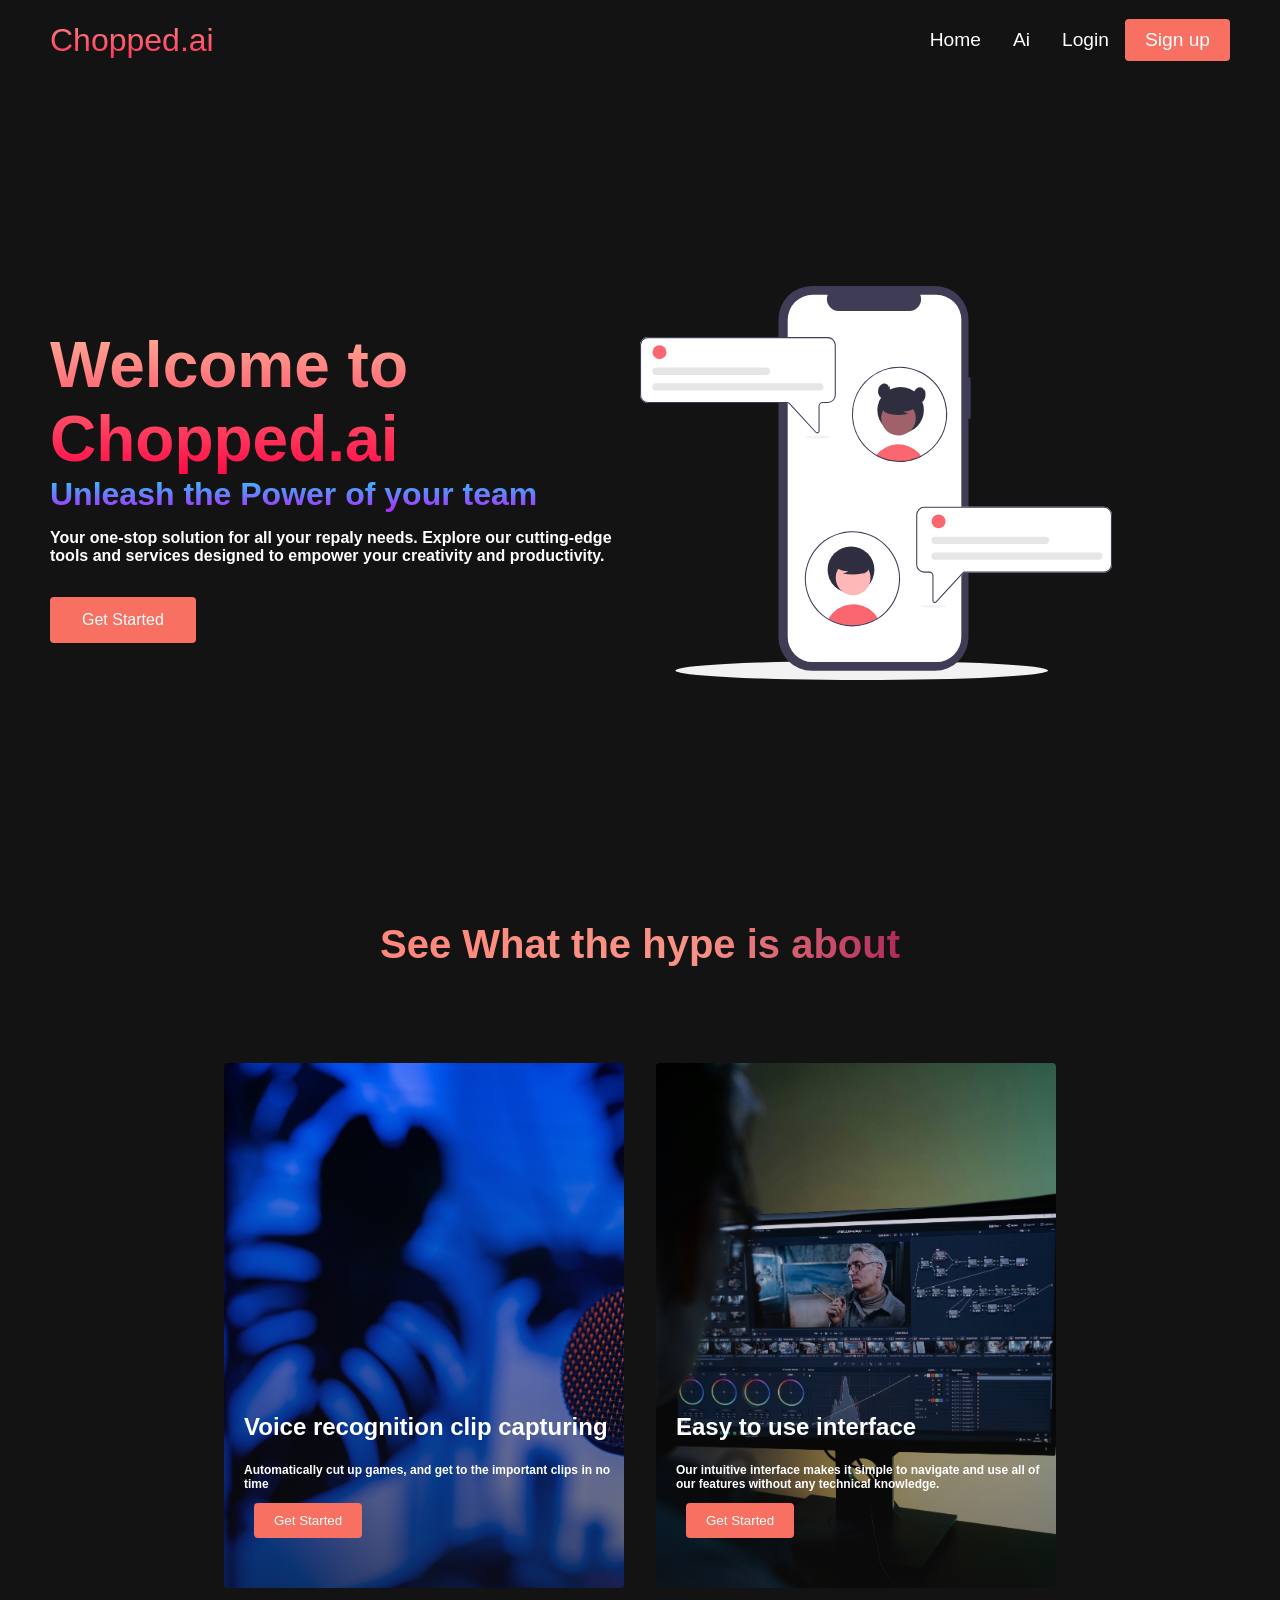
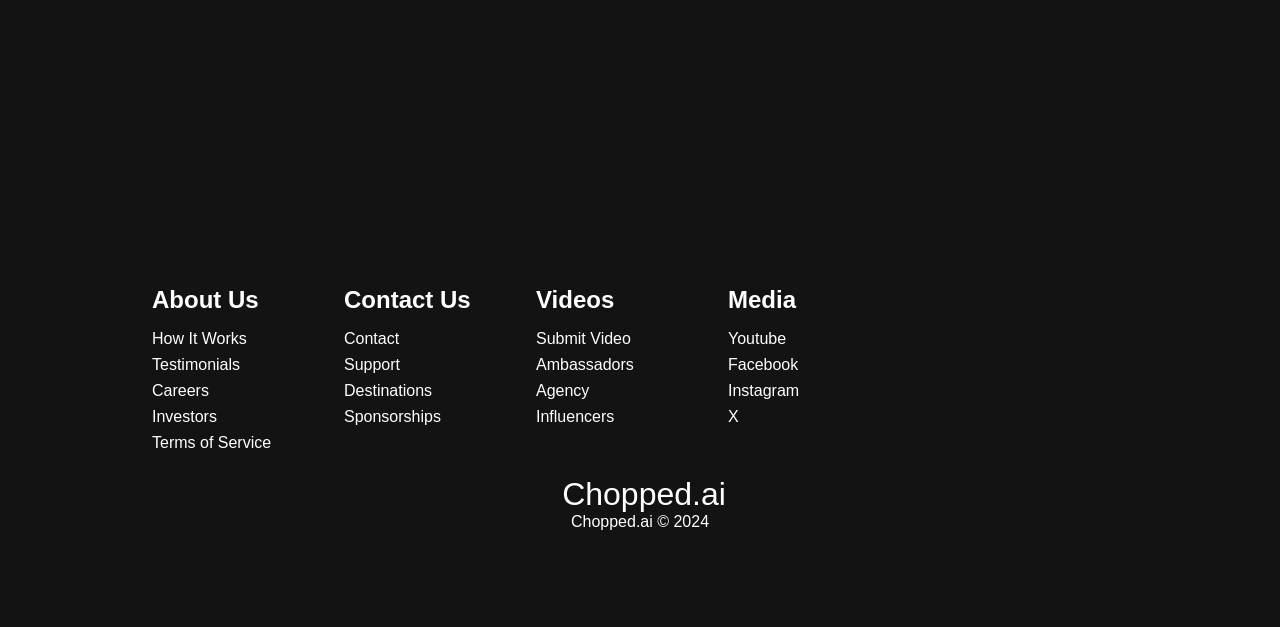
<file: Test Website/index.html>
<!DOCTYPE html> 
<html lang="en">
<head>
    <meta charset="UTF-8">
    <meta name="viewport" content="width=device-width, initial-scale=1.0">
    <title>DChopped.ai</title>
    <link rel="stylesheet" href="styles.css">

</head>
<body> 
    <!--Navbar Section-->
<nav class="navbar">
    <div class="navbar__container">
        <a href="index.html" id="navbar__logo">Chopped.ai</a>
        <div class="navbar__toggle" id="mobile-menu">
            <span class="bar"></span>
            <span class="bar"></span>
            <span class="bar"></span>
        </div>
        <div>
        <ul class="navbar__menu">
            <li class="navbar__item">
                <a href="index.html" class="navbar__links">Home</a>
            </li>
            <li class="navbar__item">
                <a href="ai.html" class="navbar__links">Ai</a>
            </li>
            <li class="navbar__item">
                <a href="login.html" class="navbar__links">Login</a>
            </li>
            <li class="navbar__btn">
                <a href="signup.html" class="button">Sign up</a>
            </li>
        </ul>
    </div>
    </nav>
    
    <!--Intro Section-->
<div class="main">  
    <div class="main__container">
        <div class="main__content">
        <h1>Welcome to Chopped.ai</h1>
        <h2>Unleash the Power of your team</h2>
        <p>Your one-stop solution for all your repaly needs. Explore our cutting-edge tools and services designed to empower your creativity and productivity.</p>
        <button class="main__btn"><a href="/">Get Started</a></button>
     </div>
    <div class="main__image">
    <img src="images/pic1.svg" alt="Main Image" id="main__img">
        </div>
    </div>
</div>

<!-- Services section --> 
<div class="services"> 
    <h1>See What the hype is about</h1>
    <div class="services__container">
        <div class="services__card">
            <h2>Voice recognition clip capturing</h2>
            <p>Automatically cut up games, and get to the important clips in no time</p>
            <button>Get Started</button>
        </div>
        <div class="services__card">
            <h2>Easy to use interface</h2>
            <p>Our intuitive interface makes it simple to navigate and use all of our features without any technical knowledge.</p>
            <button>Get Started</button>
        </div>
    </div>
</div>

<!-- Footer Section --> 

<div class="footer__container">
    <div class="footer__links">
        <div class="footer__link--wrapper">
            <div class="footer__link--items">
                <h2>About Us</h2>
                <a href="How-It-Works.html">How It Works</a>
                <a href="/">Testimonials</a>
                <a href="/">Careers</a>
                <a href="/">Investors</a>
                <a href="/">Terms of Service</a>
            </div>
            <div class="footer__link--items">
                <h2>Contact Us</h2>
                <a href="/">Contact</a>
                <a href="/">Support</a>
                <a href="/">Destinations</a>
                <a href="/">Sponsorships</a>
            </div>
        </div>
                <div class="footer__link--wrapper">
            <div class="footer__link--items">
                <h2>Videos</h2>
                <a href="/">Submit Video</a>
                <a href="/">Ambassadors</a>
                <a href="/">Agency</a> 
                <a href="/">Influencers</a>
            </div>
            <div class="footer__link--items">
                <h2>Media</h2>
                <a href="/">Youtube</a>
                <a href="/">Facebook</a>
                <a href="/">Instagram</a>
                <a href="/">X</a>
            </div>
        </div>
        <div class="social__media">
            <div class="social__media--wrap">
            
                <div class="social__icons">
                    <a href="/" class="social__icon--link" target="_blank" aria-label="Facebook"><i class="fab fa-facebook"></i></a>
                    <a href="/" class="social__icon--link" target="_blank" aria-label="Instagram"><i class="fab fa-instagram"></i></a>
                    <a href="/" class="social__icon--link" target="_blank" aria-label="Youtube"><i class="fab fa-youtube"></i></a>
                    <a href="/" class="social__icon--link" target="_blank" aria-label="Twitter"><i class="fab fa-twitter"></i></a>
                    <a href="/" class="social__icon--link" target="_blank" aria-label="LinkedIn"><i class="fab fa-linkedin"></i></a>
                </div>
        </div>
    </div>
</div>
<div class="footer__logo">
                    <a href="/" id="footer__logo"><i class="fas fa-gem"> </i>Chopped.ai</a>
                </div>
<p class="website__rights">Chopped.ai © 2024</p>
</body>
</html>
</file>
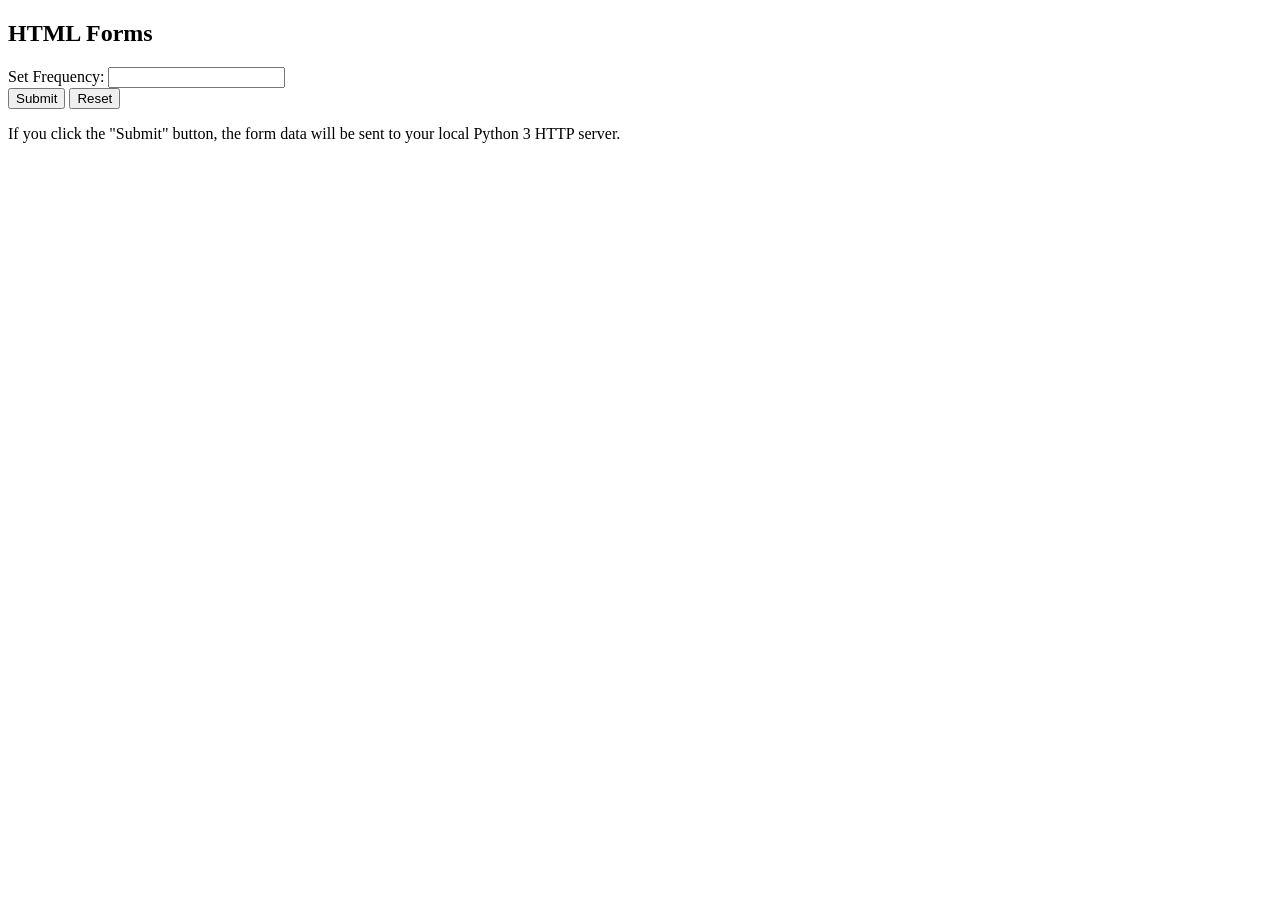
<file: test.html>
<!--
Source - https://stackoverflow.com/a
Posted by Sameh Farouk, modified by community. See post 'Timeline' for change history
Retrieved 2025-12-19, License - CC BY-SA 4.0
-->

<!DOCTYPE html>
<html>
<body>

<h2>HTML Forms</h2>

<form name="input_form" action="http://localhost:8080">
    Set Frequency: <input type="number" name="set_freq" id="set_freq"> <br>
    <input type="submit" value="Submit" />
    <input id="reset" type="reset" value="Reset" /><br>
</form>

<p>If you click the "Submit" button, the form data will be sent to your local Python 3 HTTP server.</p>

</body>
</html>
</file>
<file: Test Website/styles.css>
* {
box-sizing: border-box;
margin: 0; 
padding: 0; 
font-family: 'Kumbh Sans', sans-serif;
}

Body { 
    overflow-x: hidden;
}
.navbar { 
    background-color: #131313;
    height: 80px;
    display: flex;
    justify-content: center;
    align-items: center;
    font-size: 1.2rem;
    position: sticky;
    top: 0; 
    z-index: 999;
} 

.navbar__container{
    display: flex;
    justify-content: space-between;
    height: 80px;
    z-index: 1;
    width: 100%;
    max-width: 1300px;
    margin: 0 auto;
    padding: 0 50px;
}

#navbar__logo{
    background-color: #ff8177;
    background-image: linear-gradient(to top, #ff0844 0%, #ffb199 100%);
    background-size: 100%;
    -webkit-background-clip: text; 
    -moz-background-clip: text;
    -webkit-text-fill-color: transparent;
    -moz-text-fill-color: transparent; 
    display: flex; 
    align-items: center;
    cursor: pointer; 
    text-decoration: none;
    font-size: 2rem; 
}

.fa-gem{
    margin-right: 0.5rem;
}

.navbar__menu { 
    display: flex;
    align-items: center;
    list-style: none;
    text-align: center;
}

.navbar__item {
    height: 80px;
}

.navbar__links {
    color: white;
    display: flex; 
    align-items: center;
    justify-content: center;
    text-decoration: none;
    padding: 0 1rem; 
    height: 100%;
} 

.navbar_btn { 
    justify-content: center;
    align-items: center;
    padding: 0 1rem;
    width: 100%;
}

.button { 
    display: flex;
    justify-content: center;
    align-items: center; 
    text-decoration: none;
    padding: 10px 20px;
    height: 100%; 
    width: 100%; 
    border: none; 
    outline: none;
    border-radius: 4px; 
    background-color: #f77062;
    color: white; 
}

.button:hover { 
    background: #4837FF;
    transition: all 0.3s ease; 
} 

.navbar__links:hover { 
    color: #f77062;
    transition: all 0.3s ease;
} 

@media screen and (max-width: 960px) { 
    .navbar__container { 
        display: flex;
        justify-content: space-between;
        height: 80px;
        z-index: 1; 
        width: 100%; 
        max-width: 1300px;
        padding: 0; 
    }

    .navbar__menu { 
        display: grid; 
        grid-template-columns: auto;
        margin: 0;
        width: 100%; 
        position: absolute; 
        top: -1000px;
        opacity: 0;
        transition: all 0.5s ease; 
        height: 50vh;
        z-index: -1; 
    } 

    .navbar__menu.active {
        background-color: #131313;
        left: 0;
        top: 100%; 
        opacity: 1;
        transition: all 0.5s ease; 
        z-index: 99;
        height: 50vh;
        font-size: 1.6rem;
    } 

    #navbar__logo { 
        padding-left: 25px;
    } 

    .navbar__toggle .bar {
        width: 25px;
        height: 3px;
        margin: 5px auto;
        transition: all 0.3s ease-in-out;
        background-color: white;
    }

    .navbar__item {
        width: 100%;
    }

    .navbar__links {
        text-align: center;
        padding: 2rem; 
        width: 100%; 
        display: table;

    }
    
    #mobile-menu { 
        position: absolute;
        top: 20%; 
        right: 5%; 
        transform: translate(5%, 20%);
    }

    .navbar__btn {
        padding-bottom: 2rem;
    }

    .button {
        display: flex;
        justify-content: center;
        align-items: center;
        width: 80%; 
        height: 80px; 
        margin: 0; 
    }

    .navbar__toggle .bar { 
        display: block;
        cursor: pointer; 
    } 

    #mobile-menu.is-active .bar:nth-child(2) { 
        opacity: 0;
    }

    #mobile-menu.is-active .bar:nth-child(1) { 
        transform: translateY(8px) rotate(45deg);
    }

    #mobile-menu.is-active .bar:nth-child(3) { 
        transform: translateY(-8px) rotate(-45deg); 
    } 
}
    /* Intro section */
    .main {
        background-color: #131313;
    }

    .main__container {
        display: grid;
        grid-template-columns: 1fr 1fr;
        justify-self: center;
        align-items: center;
        margin: 0 auto;
        height: 90vh;
        background-color: #131313; 
        z-index: 1; 
        width: 100%;
        max-width: 1300px;
        padding: 0 50px; 
    }
    
    .main__container h1 {
        font-size: 4rem;
        background-color: #ff8177; 
        background-image: linear-gradient(to top, #ff0844 0%, #ffb199 100%);
        background-size: 100%; 
        -webkit-background-clip: text;
        -moz-background-clip: text; 
        -webkit-text-fill-color: transparent; 
        -moz-text-fill-color: transparent;
    }

    .main__container h2 {
        font-size: 2rem;
        background-color: #ff8177; 
        background-image: linear-gradient(to top, #b721ff 0%, #21d4fd 100%);
        background-size: 100%; 
        -webkit-background-clip: text;
        -moz-background-clip: text; 
        -webkit-text-fill-color: transparent; 
        -moz-text-fill-color: transparent;
    }
    
    .main__container p {
    margin-top: 1rem;
    font-size: 1rem;
    font-weight: 700;
    color: white;
    }

    .main__btn {
        margin-top: 2rem;
        padding: 14px 32px;
        font-size: 1rem;
        border: none;
        border-radius: 4px;
        background-color: #f77062;
        color: white;
        cursor: pointer;
        position: relative;
        transition: all 0.35s ease; 
        outline: none;
    }

    .main__btn a {
        position: relative;
        z-index: 2;
        color: white;
        text-decoration: none;
    }

    .main__btn:after {
        position: absolute; 
        content: '';
        top: 0;
        left: 0;
        width: 0;
        height: 100%;
        background: #4837FF;
        transition: all 0.35s ease; 
        border-radius: 4px;
    }
    
    .main__btn:hover {
        color: white;
    } 

    .main__btn:hover:after {
        width: 100%;
    }

    .main__img--container {
        text-align: center;
    } 

    #main__img {
        width: 80%;
        height: 80%;
    } 

    /* Mobile responsive */ 
    @media screen and (max-width: 768px) { 
        .main__container {
            display: grid;
            grid-template-columns: auto;
            align-items: center;
            justify-self: center;
            width: 100%;
            margin: 0 auto; 
        }
        .main__content {
            text-align: center;
            margin-bottom: 4rem;
        } 
        
        .main__content h1 {
            font-size: 2.5rem;
            margin-top: 2rem;
        }

        .main__content h2 {
            font-size: 1.5rem;
        }

        .main__content p {
            margin-top: 1rem;
            font-size: 1rem;
        } 
    } 

    @media screen and (max-width: 480px) {
         .main__content {
            text-align: center;
            margin-bottom: 3rem;
        } 
        
        .main__content h1 {
            font-size: 1.5rem;
            margin-top: 2rem;
        }

        .main__content h2 {
            font-size: .5rem;
        }

        .main__content p {
            margin-top: 1rem;
            font-size: 1rem;
        } 

        .main__btn {
            padding: 12px 36px;
            font-size: 2.5rem;
        }
    } 

/* Services section */ 

.services {
    background-color: #131313;
    display: flex;
    flex-direction: column;
    align-items: center;
    height: 100vh;
}

.services h1 {
    font-size: 3rem;
    background-color: #ff8177; 
    background-image: linear-gradient(to right,
     #ff8177 0%,
     #ff867a 0%,
     #ff8c7f 21%,
     #f99185 42%,
     #f99185 62%,
     #cf556c 83%,
     #b12a5b 100%
     );
     background-size: 100%;
     margin-bottom: 5rem;
     font-size: 2.5rem;
      -webkit-background-clip: text;
      -moz-background-clip: text; 
      -webkit-text-fill-color: transparent; 
      -moz-text-fill-color: transparent;
      margin-top: 2rem;
   
} 

.services__container {
    display: flex;
    justify-content: center;
    flex-wrap: wrap;
} 

.services__card {
    margin: 1rem;
    width: 400px;
    height: 525px;
    border-radius: 4px;
    background-image: linear-gradient(to bottom, rgba(0,0,0,0) 0%, rgba(17,17,17,0.6) 100%), url('images/pic2.jpg'); 
    background-size: cover;
    position: relative; 
    color: white;
} 

.services__card:nth-child(2) {
    margin: 1rem;
    width: 400px;
    height: 525px;
    border-radius: 4px;
    background-image: linear-gradient(to bottom, rgba(0,0,0,0) 0%, rgba(17,17,17,0.6) 100%), url('images/pic3.jpg'); 
    background-size: cover;
    position: relative; 
    color: white;
} 

.services h2 {
    position: absolute;
    top: 350px;
    bottom: 20px;
    left: 20px;

}  

.services p {
    position: absolute;
    top: 400px;
    bottom: 20px;
    left: 20px;
    font-size: .75rem;
    font-weight: 700;
}

.services__card button { 
    color: white; 
    padding: 10px 20px;
    border: none;
    outline: none;
    border-radius: 4px;
    background-color: #f77062; 
    position: absolute;
    left: 30px;
    top: 440px;
    cursor: pointer;
} 

.services__card button:hover { 
    background: #4837FF;
    transition: all 0.3s ease; 
    transform: scale(1.075);
} 

@media screen and (max-width: 960px) { 
    .services { 
        height: 1600px;
    }

    .services h1 {
        font-size: 2rem; 
        margin-top: 12rem;
    }
} 

/* Footer section */ 

.footer__container { 
    background-color: #131313;
    padding: 5rem 0;
    display: flex;
    flex-direction: column;
    justify-content: center;
    align-items: center;
} 

#footer__logo {
    background-color: none;
    color: white; 
    display: flex; 
    align-items: center;
    cursor: pointer; 
    text-decoration: none;
    font-size: 2rem; 
} 

.footer__links { 
    width: 100%;
    max-width: 1000px;
    display: flex;
    justify-content: center;
}

.footer__link--wrapper {
    display: flex;
} 

.footer__link--items {
    display: flex;
    flex-direction: column;
    align-items: flex-start;
    margin: 16px;
    text-align: left;
    width: 160px;
    box-sizing: border-box;
} 

.footer__link--items h2 {
    margin-bottom: 16px;
    color: white;
} 

.footer__link--items > h2 {
    color: white;
} 

.footer__link--items > a {
    color: white;
    text-decoration: none;
    margin-bottom: 0.5rem;
} 

.footer__link--items > a:hover {
    color: #f77062;
    transition: all 0.3s ease;
} 

/* social icons */

.social__icons--link {
    color: white;
    font-size: 24px;
}

.social__media {
    max-width: 1000px;
    width: 100%;
}

.social__media--wrap {
    display: flex;
    justify-content: space-between;
    align-items: center;
    width: 90%;
    max-width: 1000px;
    margin: 40px auto 0 auto;
} 

.social__icons {
    display: flex;
    justify-content: space-between;
    align-items: center;
    width: 240px;
} 

.social__logo {
    color: white;
    justify-self: flex-start;
    margin-left: 20px;
    cursor: pointer;
    text-decoration: none;
    font-size: 2rem;
    display: flex;
    align-items: center;
    margin-bottom: 16px;
} 

.website__rights {
    color: white;
    margin-bottom: 16px; 
    justify-content: center; 
    align-items: center;
} 

@media screen and (max-width: 960px) { 
    .footer__links {
        padding-top: 2rem;
    }

    #footer__logo {
        margin-bottom: 2rem;
    }

    .website__rights {
        margin-bottom: 2rem;
    }

    .footer__link--wrapper {
        flex-direction: column;
    }

    .social__media--wrap {
        flex-direction: column;
    }  

}
</file>
